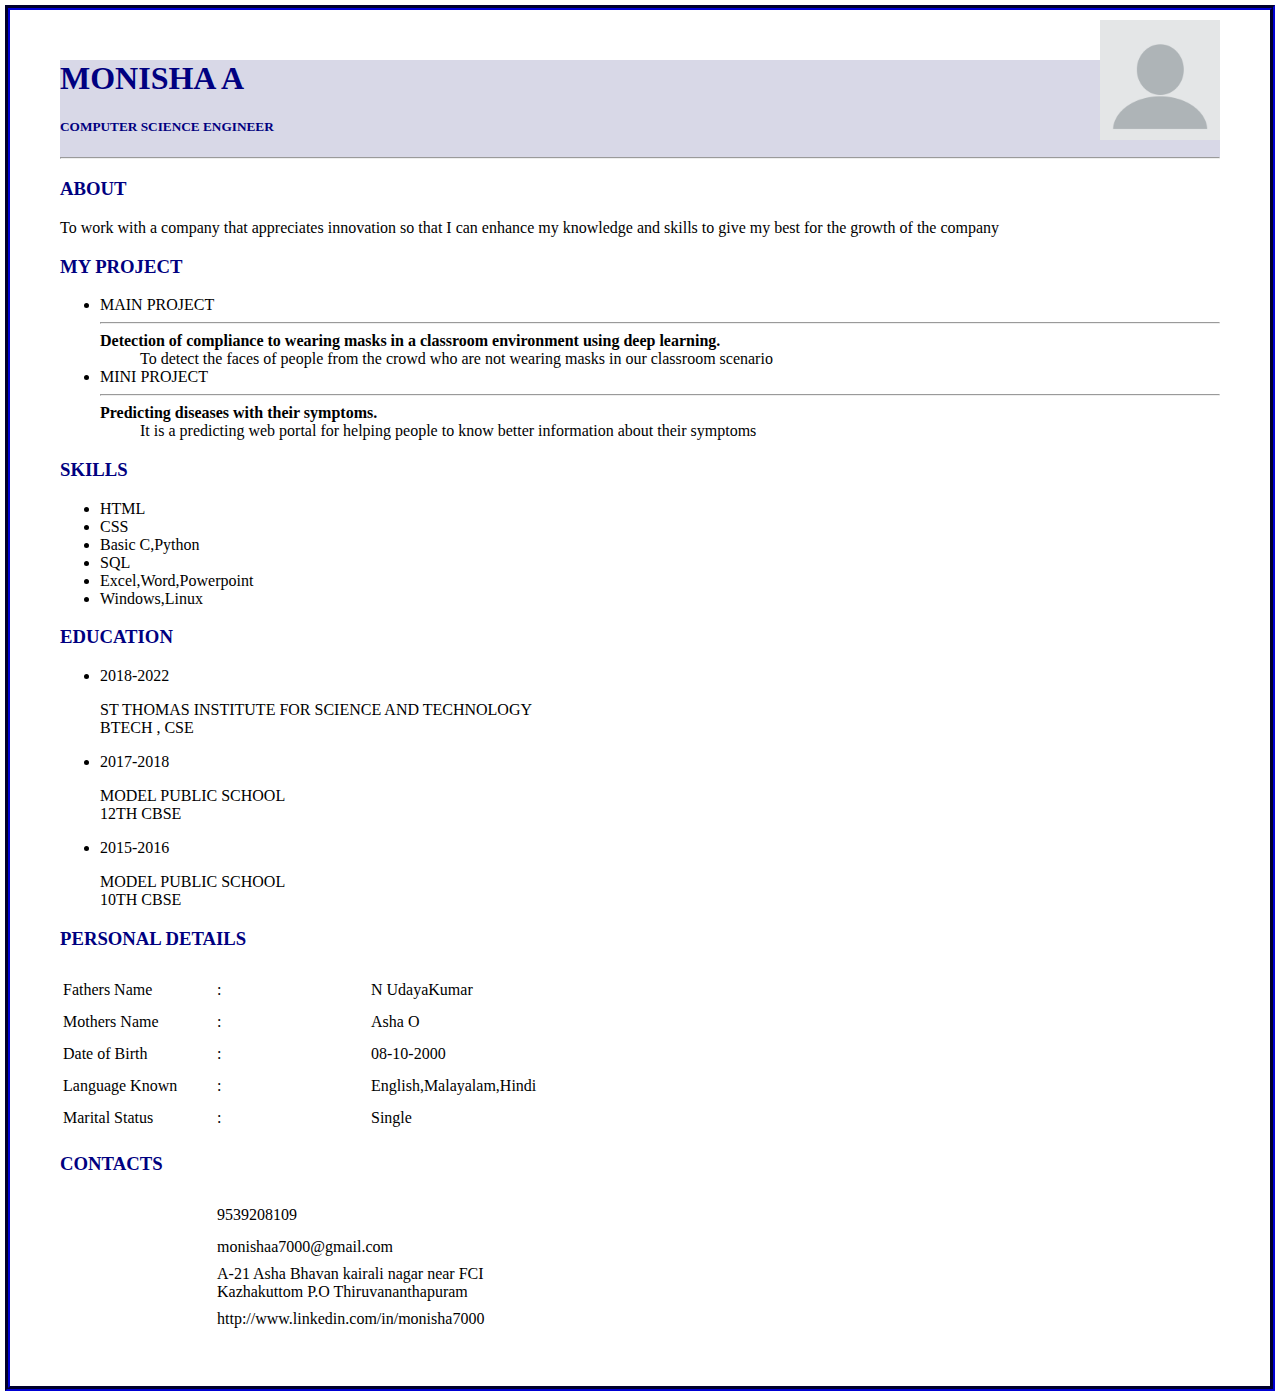
<file: Resume/resume.html>
<html>

<head>
    <title> Resume </title> 
    <link rel="stylesheet" href="./resume.css">

</head>

<body>
    <div style="background-color: #d8d8e7 ;">
        <img src="./pic.webp" align="right" >
        <h1><b>MONISHA A</b></h1>
        <h5>COMPUTER SCIENCE ENGINEER</h5>
        <hr>
    </div>
    <h3><b>ABOUT</b></h3>
    <p>
        To work with a company that appreciates innovation so that I can enhance my knowledge and skills to give my best for the growth of the company
    </p>
    <h3>MY PROJECT</h3>
    <ul>
        <li>MAIN PROJECT</li>
        <hr>
        <dl>
            <dt><b>Detection of compliance to wearing masks in a classroom environment using deep learning.</b></dt>
            <dd>To detect the faces of people from the crowd who are not wearing masks in our classroom scenario</dd>
        </dl>
        <li>MINI PROJECT</li>
        <hr>
        <dl>
            <dt><b>Predicting diseases with their symptoms.</b></dt>
            <dd>It is a predicting web portal for helping people to know better information about their symptoms</dd>
        </dl>
    </ul>
    <h3>SKILLS</h3>
    <ul>
        <li>HTML</li>
        <li>CSS</li>
        <li>Basic C,Python</li>
        <li>SQL</li>
        <li>Excel,Word,Powerpoint</li>
        <li>Windows,Linux</li>
    </ul>
    <h3>EDUCATION</h3>
    <ul>
        <li>2018-2022</li>
        <p>
            ST THOMAS INSTITUTE FOR SCIENCE AND TECHNOLOGY<br>
            BTECH , CSE
        </p>
        <li>2017-2018</li>
        <p>
            MODEL PUBLIC SCHOOL<br>
            12TH CBSE
        </p>
        <li>2015-2016</li>
        <p>
            MODEL PUBLIC SCHOOL<br>
            10TH CBSE
        </p>
    </ul>
    <h3>PERSONAL DETAILS</h3>
    <table>
        <tr>
            <th></th>
            <th></th>
            <th></th>
        </tr>
        <tr>
            <td>Fathers Name</td>
            <td>:</td>
            <td>N UdayaKumar</td>
        </tr>
        <tr>
            <td>Mothers Name</td>
            <td>:</td>
            <td>Asha O</td>
        </tr>
        <tr>
            <td>Date of Birth</td>
            <td>:</td>
            <td>08-10-2000</td>
        </tr>
        <tr>
            <td>Language Known</td>
            <td>:</td>
            <td>English,Malayalam,Hindi</td>
        </tr>
        <tr>
            <td>Marital Status</td>
            <td>:</td>
            <td>Single</td>
        </tr>
    </table>
    <h3 id="contact">CONTACTS</h3>
    <table id="spacing">
        <tr>
            <th></th>
            <th></th>
        </tr>
        <tr>
            <td></td>
            <td>9539208109</td>
        </tr>
        <tr>
            <td></td>
            <td>monishaa7000@gmail.com</td>
        </tr>
        <tr>
            <td></td>
            <td>A-21 Asha Bhavan kairali nagar near FCI Kazhakuttom P.O Thiruvananthapuram</td>
        </tr>
        <tr>
            <td></td>
            <td>http://www.linkedin.com/in/monisha7000</td>
        </tr>
    </table>
</body>

</html>
</file>
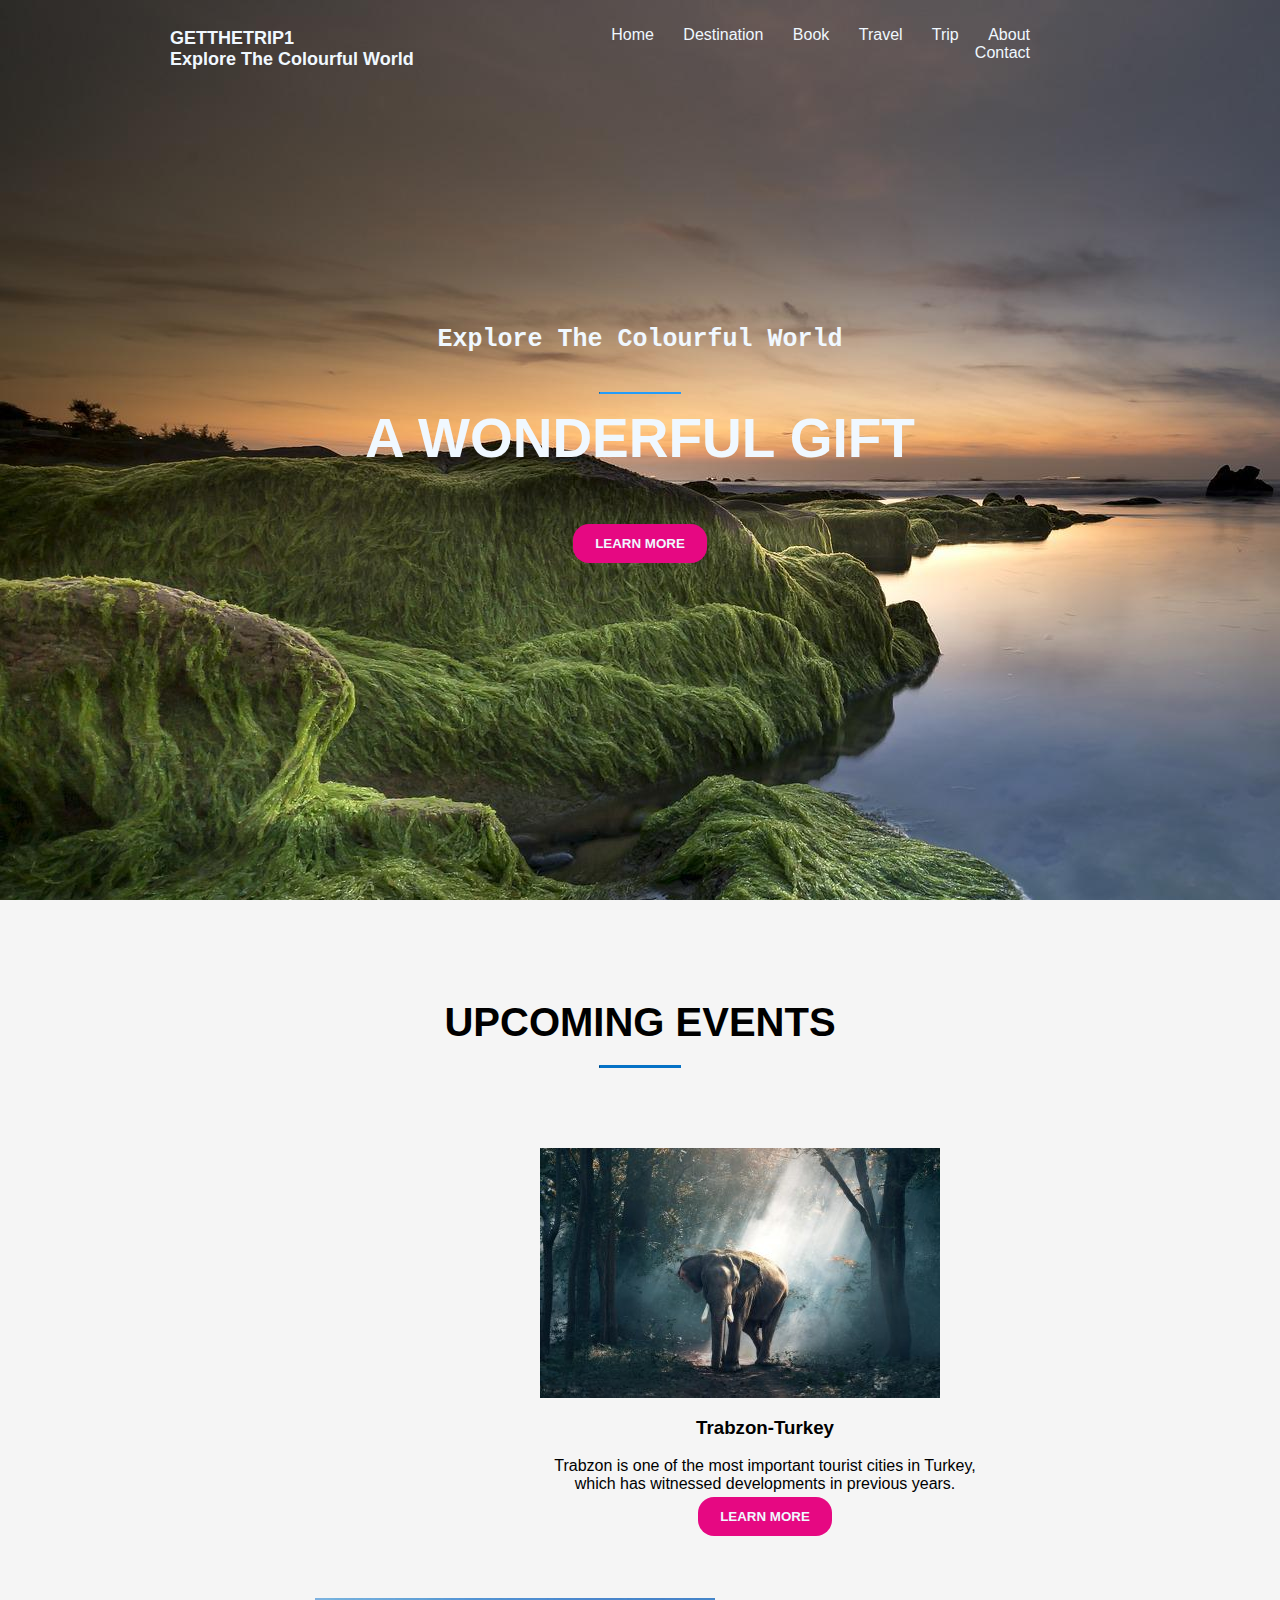
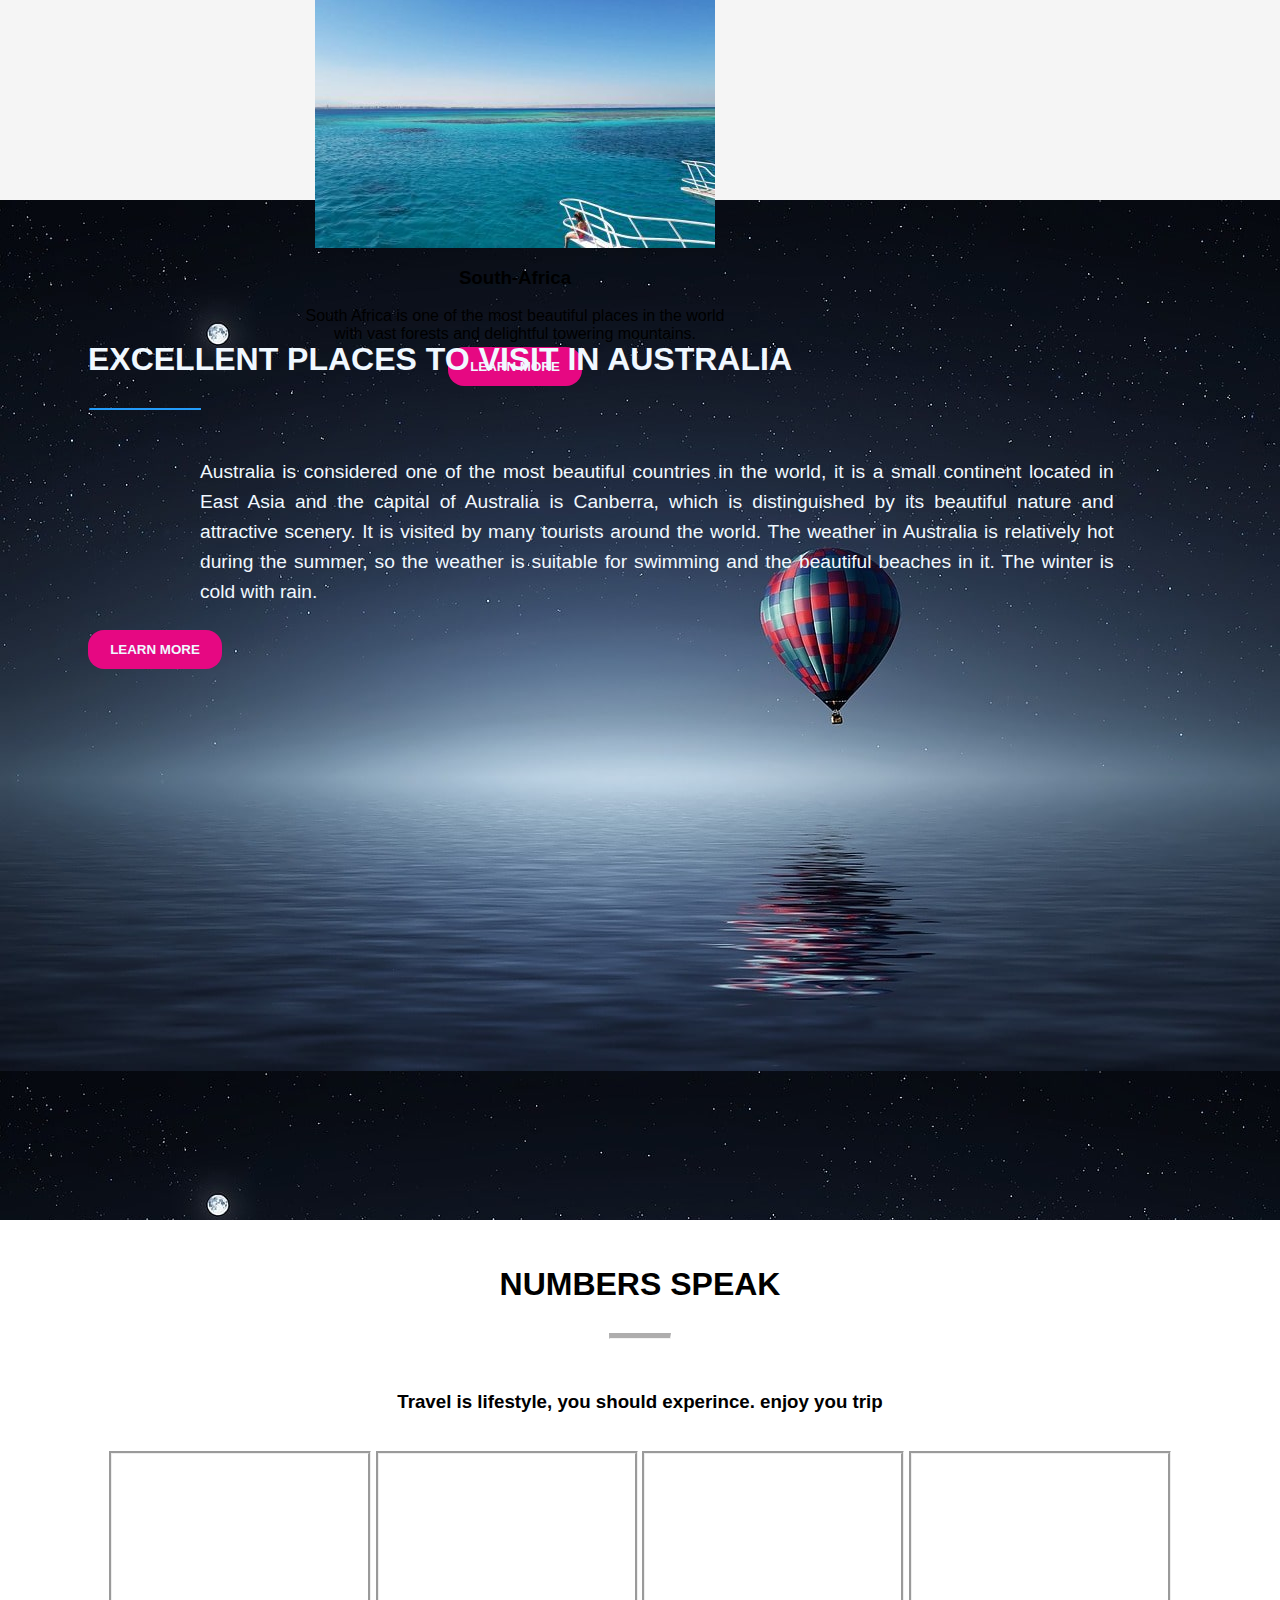
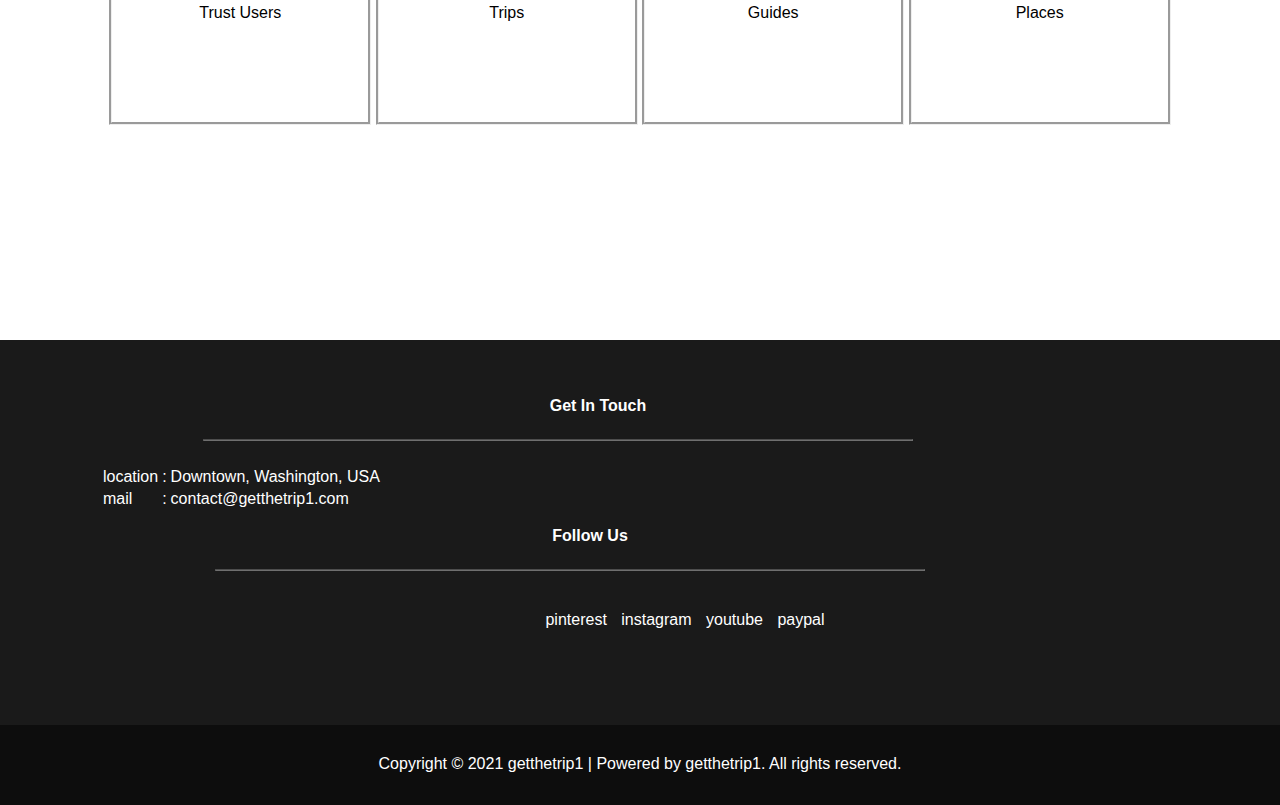
<file: Travel/travel_tour.html>
<html>
    <head>
        <title>getthetrip1 - Explore The Colourful World</title>
        <link rel="stylesheet" href="./travel_tour.css">

        <style>
            button{
                border-radius: 20.24;
                background-color: hwb(327 3% 10%);
                color: aliceblue;
                font-weight: bolder;
                border-color: transparent;
                padding: 10px 20px;
                text-align: center;
                text-decoration: none;
                display: inline-block;
                margin: 4px 2px;
                cursor: pointer;
                border-radius: 16px;
            }   
        </style>

    </head>
    <body>
        <div class="box">   

            <div class="div1">

                <header class="header">

                        <div class="head">
                        <p id="fond"><b>GETTHETRIP1</b>
                        <br>Explore The Colourful World</P>
                        </div>

                        <div class="navbar">
                            <ul style="list-style-type: none;"> 
                                <li>Home</li>
                                <li>Destination</li>
                                <li>Book</li>
                                <li>Travel Trip</li>
                                <li>About</li>
                                <li>Contact</li>
                            </ul>
                        </div>

                </header>  

                <div class="section">
                    
                        <div class="mainhead">
                            <pre>Explore The Colourful World</pre>
                            <hr class="hrdiv1">
                        </div>

                        <div class="mainhead2">
                            A WONDERFUL GIFT
                        </div>
                        
                        <div class="button1">
                            <button>LEARN MORE</button>
                        </div>

                    </div>

            </div>


            <div class="div2">

                <div class="imgdiv">
                    UPCOMING EVENTS
                <br>
                    <hr class="hrdiv2">
                </div>
 
                <div class="subdiv">

                    <div class="imgdiv1">

                        <div class="imgsrc1">
                            <img src="./elephant-g70b3f18fa_1920-pqlsmliccsukh71riwqkizvnqbku69u4rvw37bqmys.jpg" alt="">
                        </div>

                        <div class="imgcontent1">
                            <h3><b>Trabzon-Turkey</b></h3>
                            Trabzon is one of the most important tourist cities in Turkey, which has witnessed developments in previous years.
                        </div>

                        <div>
                            <button>LEARN MORE</button>
                        </div>

                    </div>

                    <div class="imgdiv2">

                        <div class="imgsr2">
                            <img src="./beach-g9090a10f9_1920-min-pqkn692xq1xvkqrhru23tl1uzb5pe1bvlgntk4gds4.jpg" alt="">
                        </div>

                        <div class="imgcontent2">
                            <h3><b>South-Africa</b></h3>
                            South Africa is one of the most beautiful places in the world with vast forests and delightful towering mountains.
                        </div>

                        <div>
                            <button>LEARN MORE</button>
                        </div>

                    </div>

                </div>

            </div>


            <div class="div3">

                <h1 class="div3h1">EXCELLENT PLACES TO VISIT IN AUSTRALIA</h1>
                <hr class="hrdiv3">
                <br>

                <div class="content">
                    <p class="parag">Australia is considered one of the most beautiful countries in the world, it is a small continent located in East Asia and the capital of Australia is Canberra, which is distinguished by its beautiful nature and attractive scenery. It is visited by many tourists around the world. The weather in Australia is relatively hot during the summer, so the weather is suitable for swimming and the beautiful beaches in it. The winter is cold with rain.</p>
                </div>

                <div class="buttondiv3">
                    <button>LEARN MORE</button>
                </div>

            </div>


            <div class="div4">

                <div class="sentence1">
                    <h1>NUMBERS SPEAK</h1>
                    <hr class="hrsent1">
                </div>

                <div class="sentence2">
                    <h3>Travel is lifestyle, you should experince. enjoy you trip​</h3>
                </div>

                <div class="box">
                    <div class="box1">Trust Users</div>
                    <div class="box2">Trips</div>
                    <div class="box3">Guides</div>
                    <div class="box4">Places</div>               
                </div>

            </div>
            

            <div class="div5">

                <div class="Inside">

                <ul>
                <p id="inline1"><b>Get In Touch</b>
                    <hr class="hrinline1">
                </p>

                <table>
                    <tr>
                        <td>location</td>
                        <td>:</td>
                        <td>Downtown, Washington, USA</td>
                        
                    </tr>
                    <tr>
                        <td>mail</td>
                        <td>:</td>
                        <td>contact@getthetrip1.com</td>
                    </tr>
                </table>

                <p id="inline2"><b>Follow Us</b>
                    <hr class="hrinline2">
                </p>

                <div id="icon">
                    <li style="padding-right: 10px;"><a href="https://gr.pinterest.com/getthetrip1/">pinterest</a></li>
                    <li style="padding-right: 10px;"><a href="https://www.instagram.com/getthetripp/">instagram</a></li>
                    <li style="padding-right: 10px;"><a href="https://www.youtube.com/channel/UCBYGBAohO4IbDeC1znuMVZA">youtube</a></li>
                    <li style="padding-right: 10px;"><a href="https://www.paypal.com/paypalme/walaagf">paypal</a></li>
                </div>
            
                </ul>
                </div>

            </div>


            <footer class="div6">Copyright © 2021 getthetrip1 | Powered by getthetrip1. All rights reserved.</footer>
    

        </div>
    </body>
</html>
</file>
<file: Resume/resume.css>
body{
    margin: 5px;
    border: 5px;
    border-color: navy;
    padding: 50px;
    border-style: groove;
    

}
td{
   width: 150px; 
   height: 30px;
}
img{
    margin-top: -40;
    width: 120px;
    
}
h1,h5{
    color: navy;
}
h3,h4{
    color: navy;
}
div{
    background-color:#f0ece9 ;
}
</file>
<file: Travel/travel_tour.css>
body{
    margin: 0%;
}
.box{
    flex-wrap: wrap;
    width: 100%;
    height: 100%;
}
.div1{
    background-image: url("./coast-g2aec643f1_1920.jpg");
    background-repeat: no-repeat;
    width:100%;
    height:100%; 
    color: aliceblue;
    font-family: 'Montserrat',sans-serif;
    background-color:  #040219;
}
.header{
    width: 100%;
    height: 10%;
    display: flex;
    justify-content: space-between;
    justify-content: space-around;
    padding-top: 10px;
}
.head{ 
    width: 50%;
    display: flex;
    justify-content: flex-start;
    text-align: left;
    padding-left: 170px;
    padding-right: 60px;
    font-size: large;
    font-weight: bolder;
}
.navbar{
    margin-right: 250px;
    float: right;
    justify-content: space-between;
    text-align: right;
    word-spacing: 25px;
    width: 100%;      
}
.section{
    text-align: center;
    padding-top: 200px;
}
.mainhead{
    font-weight: bold;
    font-size: 25px;
    font-family: 'Times New Roman', Times, serif;
}
.mainhead2{
   font-weight: bolder;
   font-size: 55px;
}
#font{
    font-family:Verdana, Geneva, Tahoma, sans-serif
}

ul{
    justify-content: space-between;
}
.hrdiv1{
    border-top: 1px solid #249cf9;
    border-color: #249cf9;
    width: 80px;
    text-align: center;
}
.button1{
    margin-top: 50px;
}

.div2{
    background-color: whitesmoke;
    width:100%;
    height:100%; 
    font-family: 'Montserrat',sans-serif;
    display: flexbox;
}
.hrdiv2{
    border-top: 2px solid #0772c3;
    border-color: #0572c6;
    width: 80px;
    justify-content: center;
    margin-bottom: 80px;
}
.imgdiv{
    text-align: center;
    font-size: 40px;
    font-weight: bolder;
    padding-top: 100px;
}
.subdiv{
    width: 100%;
    height: 100%;   
    display: inline;
    text-align: center;
    justify-content: center;
    padding: 250px;
    justify-content: space-between;
}
.imgdiv1{
    display: inline-block;
    width: 450px;
    height: 50%;
    
}
.imgsrc1{
    display: inline-block;
    padding-right: 170px;
    
}
.imgcontent2{
    text-align: center;
}
.imgdiv2{
    display: inline-block;
    width: 450px;
    height: 50%;
}
.imgsrc2{
    display: inline-block;
    padding-left: 100px;

}
.imgcontent2{
    text-align: center;

}
.div3{
    background-image: url("./hot-air-balloon-gf4614834a_1280-min.jpg");
    width:100%;
    height:100%; 
    color: aliceblue;
    font-family: Arial, Helvetica, sans-serif;
    padding-top: 120px;
}
.hrdiv3{
    border-top: 1.5px solid #249cf9;
    border-color: #249cf9;
    width: 100px;
    padding-right :10;
    margin-right: 990px;
}
.content{
    color: aliceblue;
    width: 87%;
    justify-content: left;
    font-size: larger;
    margin-top: -100px;
    justify-content: space-around;  
}
.buttondiv3{
    margin-right: 970px;
}
.div3h1{
    justify-content: left;
    margin-right: 400px;
}
.parag{
    text-justify: distribute;
    justify-content: space-between;
    padding-top: 120px;
    line-height: 30px;
    padding-left: 100px;
    text-align: justify;
    margin-left: 100;
}


.div4{
    background-color: white;
    width:100%; 
    height:80%; 
    font-family: 'Montserrat',sans-serif;
}
.sentence1{
    text-align: center;
    padding-top: 25px;
}
.hrsent1{
    width: 60px;
    border-top: 5px solid #8c8b8b;
    opacity: 0.7;
}
.sentence2{
    text-align: center;
    padding-top: 25px;
    padding-bottom: 20px;
}
.box{
    width: 100%;
    height: 100%;
    text-align: center;
    
}
.box1{
    display: inline-block;
    width: 20%;
    border-style: groove ;
    padding-top: 150px;
    padding-bottom: 100px;
}
.box2{
    display: inline-block;
    width: 20%;
    border-style: groove;
    padding-top: 150px;
    padding-bottom: 100px;
}
.box3{
    display: inline-block;
    width: 20%;
    border-style: groove;
    padding-top: 150px;
    padding-bottom: 100px;
}
.box4{
    display: inline-block;
    width: 20%;
    border-style: groove;
    padding-top: 150px;
    padding-bottom: 100px;
}


.div5{
    background-color: #1a1a1a;
    width:100%;
    height:40%; 
    color: white; 
    padding-top: 25px;
    font-family: 'Montserrat',sans-serif;  
    flex-wrap: nowrap;
}
.Inside{
    padding-left: 60px;
}
hr{
    display: inline-block;
    
}
#inline1{
    display: inline-block;
    margin-right: 184px;
}
#inline2{
    display: inline-block;
    margin-right: 200px;
}
td{
    color: white;
}
#id{
    width: 100%;
    height: 20%;
    background-color: white;
}
a{
    color: white;
    text-decoration: none;
}
li{
    display: inline-block;
}
.hrinline1{
    color: bisque;
    width: 60%;
    opacity: 0.4;
    margin-right: 265px;
}
.hrinline2{
    color: bisque;
    width: 60%;
    opacity: 0.4;
    margin-right: 240px;
}

#icon{
    justify-content: space-around;
    line-height: 50px;
    
}


.div6{
    background-color: #0d0d0d;
    width:100%;
    padding-top: 30px;
    height:50px;
    color: white; 
    text-align: center;
    font-family: 'Montserrat',sans-serif;
}
h3{
    padding-top: 0%;
}
</file>
